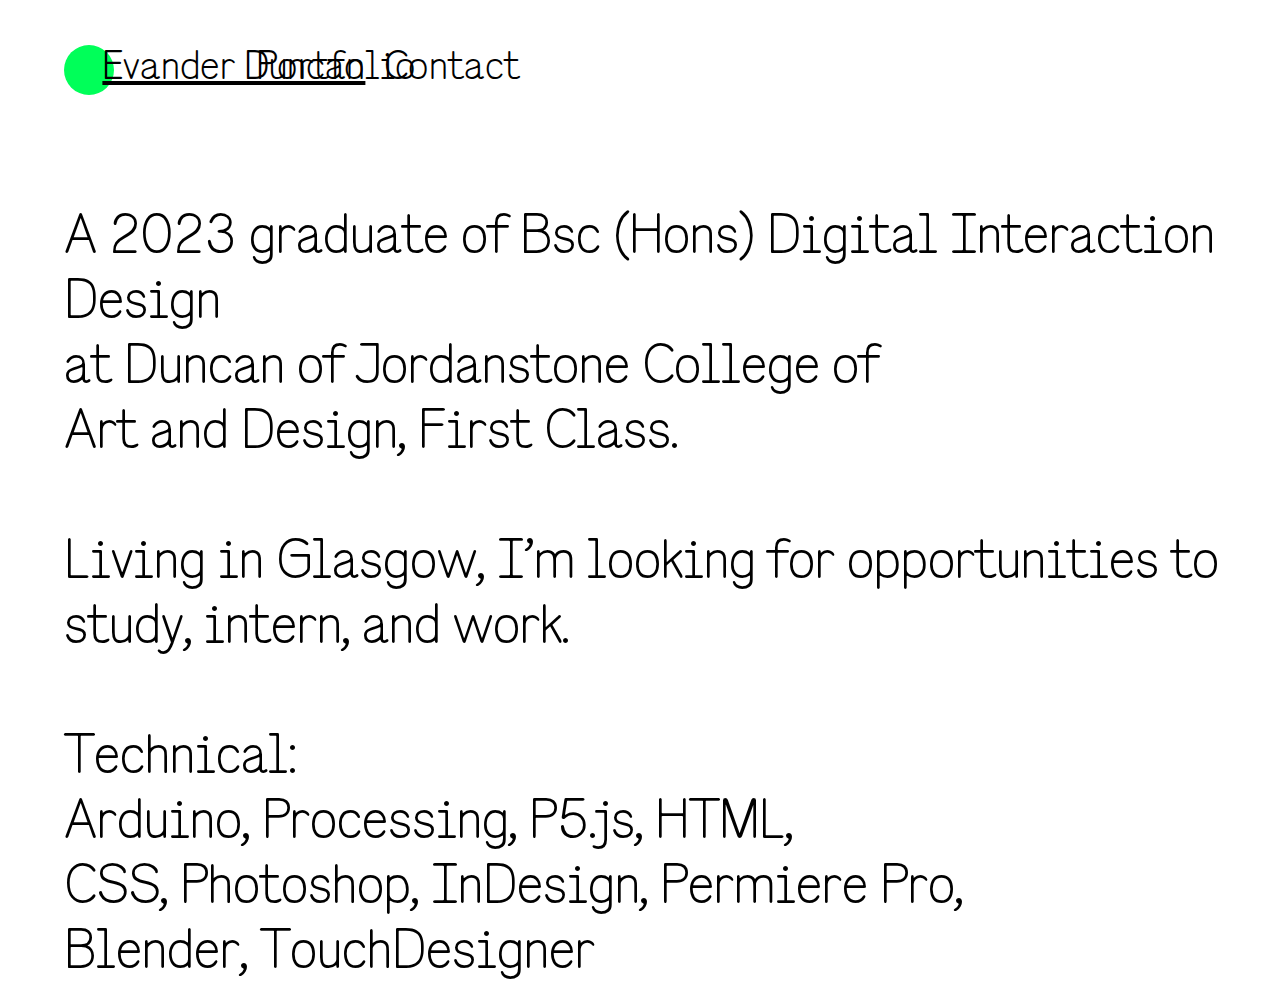
<file: index.html>
<!DOCTYPE html>
<html lang="en">
<head>
    <meta charset="UTF-8">
    <meta http-equiv="X-UA-Compatible" content="IE=edge">
    <meta name="viewport" content="width=device-width, initial-scale=1.0">
    <title>Evander Duncan</title>
    <link rel="stylesheet" type="text/css" href="style.css"/>
    <link rel="preconnect" href="https://fonts.googleapis.com"> 
<link rel="preconnect" href="https://fonts.gstatic.com" crossorigin> 
<link href="https://fonts.googleapis.com/css2?family=Oswald&family=Work+Sans:wght@300&display=swap" rel="stylesheet">
</head>
<body>
    <div class="availablity-icon"></div>
    
    <div class="title-content">
        <a class="name" href="index.html">
            Evander Duncan</a>
    
        <a class="contact" href="contact-content/contact.html">
            Contact</a>
    
        <a class="portfolio" href="portfolio-page/portfolio.html">
            Portfolio
        </a>
    </div>

    <div class="intro">
    
        A 2023 graduate of Bsc (Hons) Digital Interaction Design <br>
        at Duncan of Jordanstone College of <br>
        Art and Design, First Class. 
        
        <br><br>
        Living in Glasgow, I'm looking for opportunities to <br>
        study, intern, and work.
    <div>
        <br>
        <div class="technical">
            Technical:
            <div class="technical-content">
                Arduino, Processing, P5.js, HTML, <br>
                CSS, Photoshop, InDesign, Permiere Pro, <br>
                Blender, TouchDesigner
            </div>
        </div>
</body>
</html>
</file>
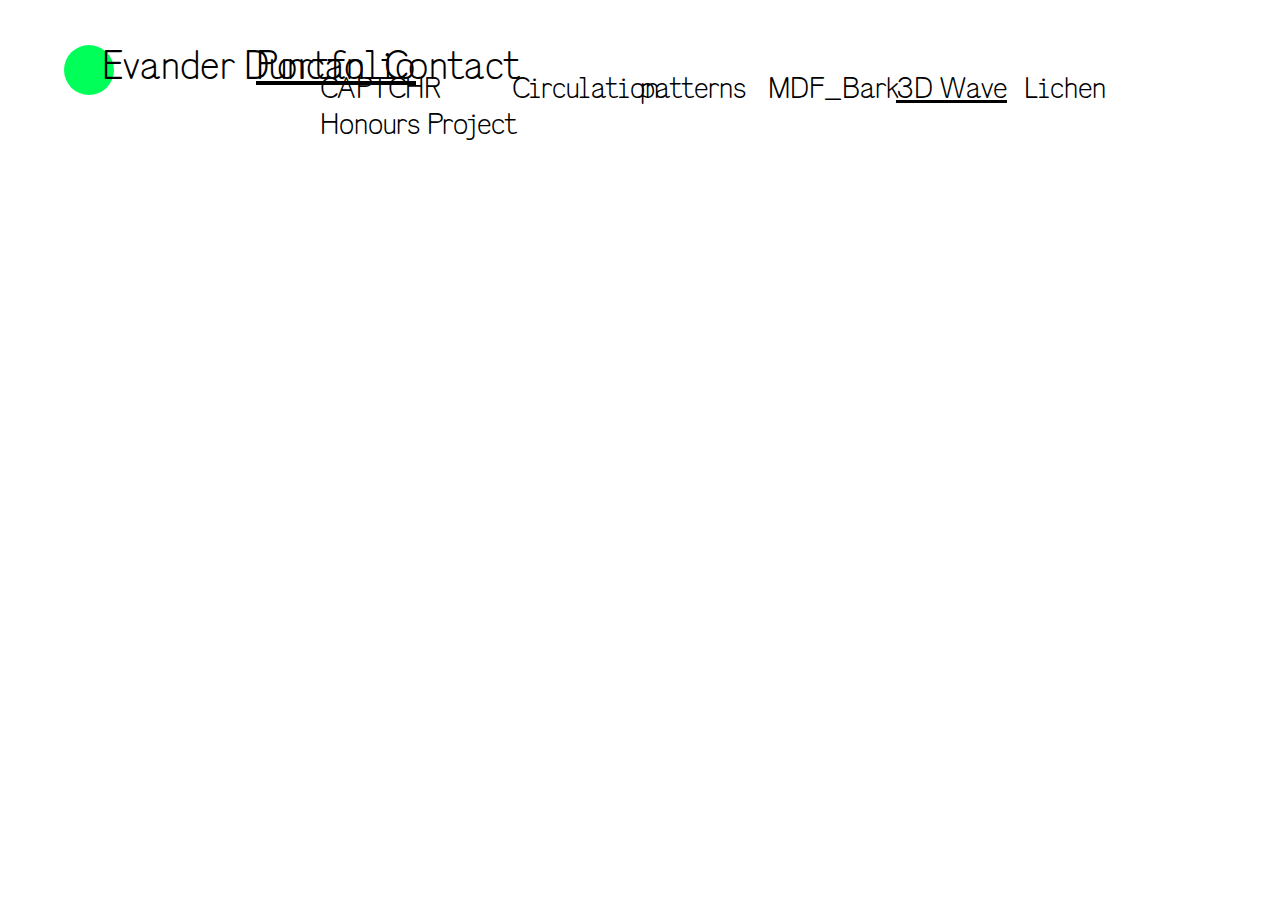
<file: 3D_wave.html>
<!DOCTYPE html>
<html lang="en">
<head>
    <meta charset="UTF-8">
    <meta http-equiv="X-UA-Compatible" content="IE=edge">
    <meta name="viewport" content="width=device-width, initial-scale=1.0">
    <title>Evander Duncan</title>
    <link rel="stylesheet" type="text/css" href="3D_Wave.css"/>
    <link rel="preconnect" href="https://fonts.googleapis.com"> 
<link rel="preconnect" href="https://fonts.gstatic.com" crossorigin> 
<link href="https://fonts.googleapis.com/css2?family=Oswald&family=Work+Sans:wght@300&display=swap" rel="stylesheet">
</head>
<body>
    <div class="availablity-icon"></div>
    
    <div class="title-content">
        <a class="name" href="/index.html">
            Evander Duncan</a>
    
        <a class="contact" href="/contact-content/contact.html">
            Contact</a>
    
        <a class="portfolio" href="/portfolio-page/portfolio.html">
            Portfolio
        </a>
    </div>

    <div class="featured-work">

        <a class="CAPTCHR" href="/CAPTCHR/CAPTCHR.html">
            CAPTCHR 
            <br>
            Honours Project
        </a>

        <a class="Circulation" href="/circulation/circulation.html">
            Circulation
        </a>
        
        <a class="patterns" href="/patterns/patterns.html">
            patterns
        </a>

        <a class="MDF-bark" href="/MDF-bark/MDF-bark.html">
            MDF_Bark
        </a>

        <a class="wave" href="/3D_Wave/3D_wave.html">
            3D Wave
        </a>
        
        <a class="lichen" href="/lichen/lichen.html">
            Lichen
        </a>
<div>
   
</div>
      
    
        
    </div>

        
        
        
</body>
</html>
</file>
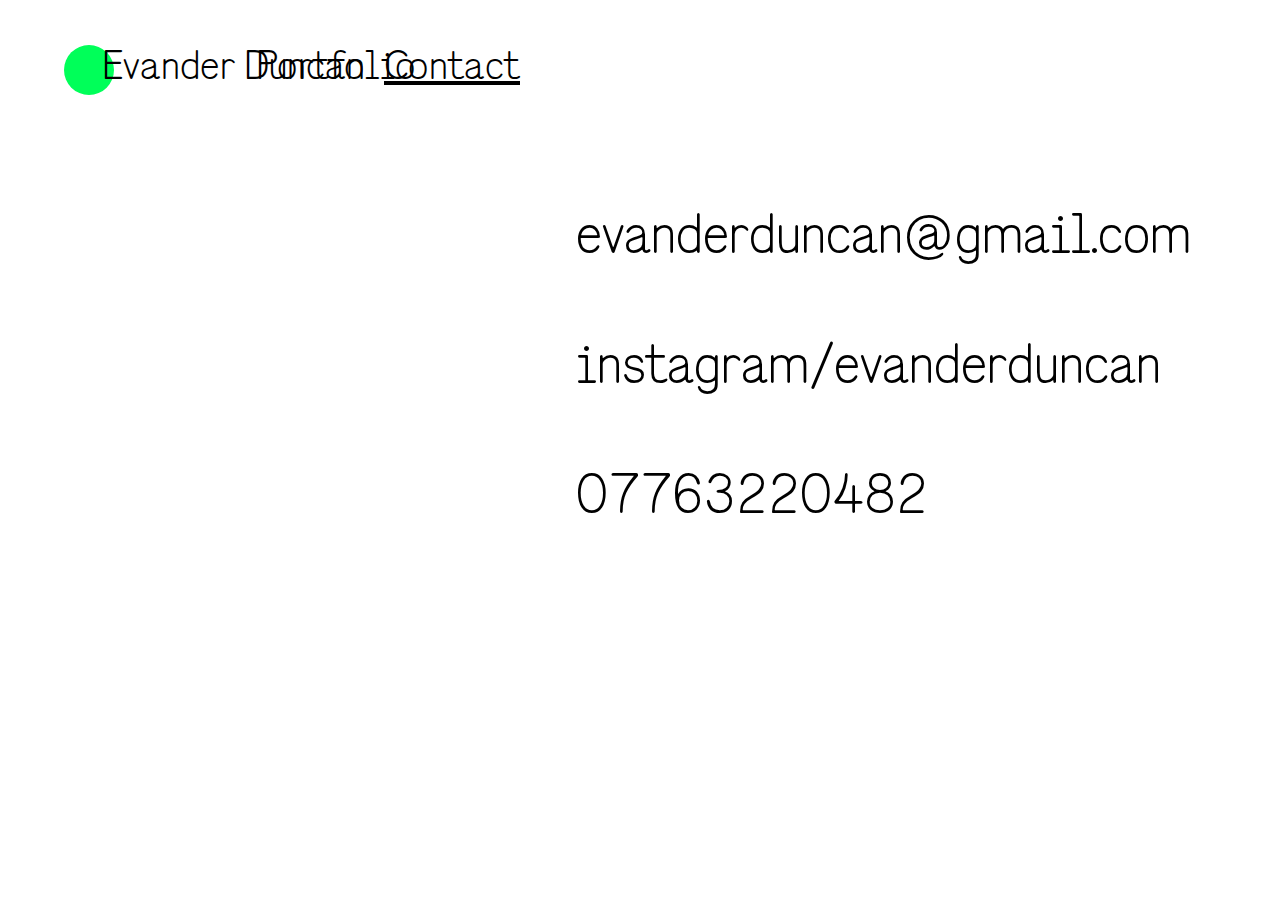
<file: contact-content/contact.html>
<!DOCTYPE html>
<html lang="en">
<head>
    <meta charset="UTF-8">
    <meta http-equiv="X-UA-Compatible" content="IE=edge">
    <meta name="viewport" content="width=device-width, initial-scale=1.0">
    <title>Evander Duncan</title>
    <link rel="stylesheet" type="text/css" href="../style.css"/>
    <link rel="stylesheet" type="text/css" href="contact.css"/>
</head>
<body>
    
    <div class="availablity-icon"></div>
    
    <div class="title-content">
        <a class="name" href="/index.html">
            Evander Duncan</a>
    
            <a class="portfolio" href="/portfolio-page/portfolio.html">
                Portfolio
            </a>
        
            <a class="contact" href="/contact-content/contact.html">
            Contact</a>
    
    </div>
    <div class="contact-content">
        evanderduncan@gmail.com <br><br>
        instagram/evanderduncan <br><br>
        07763220482


    </div>

</body>
</html>
</file>
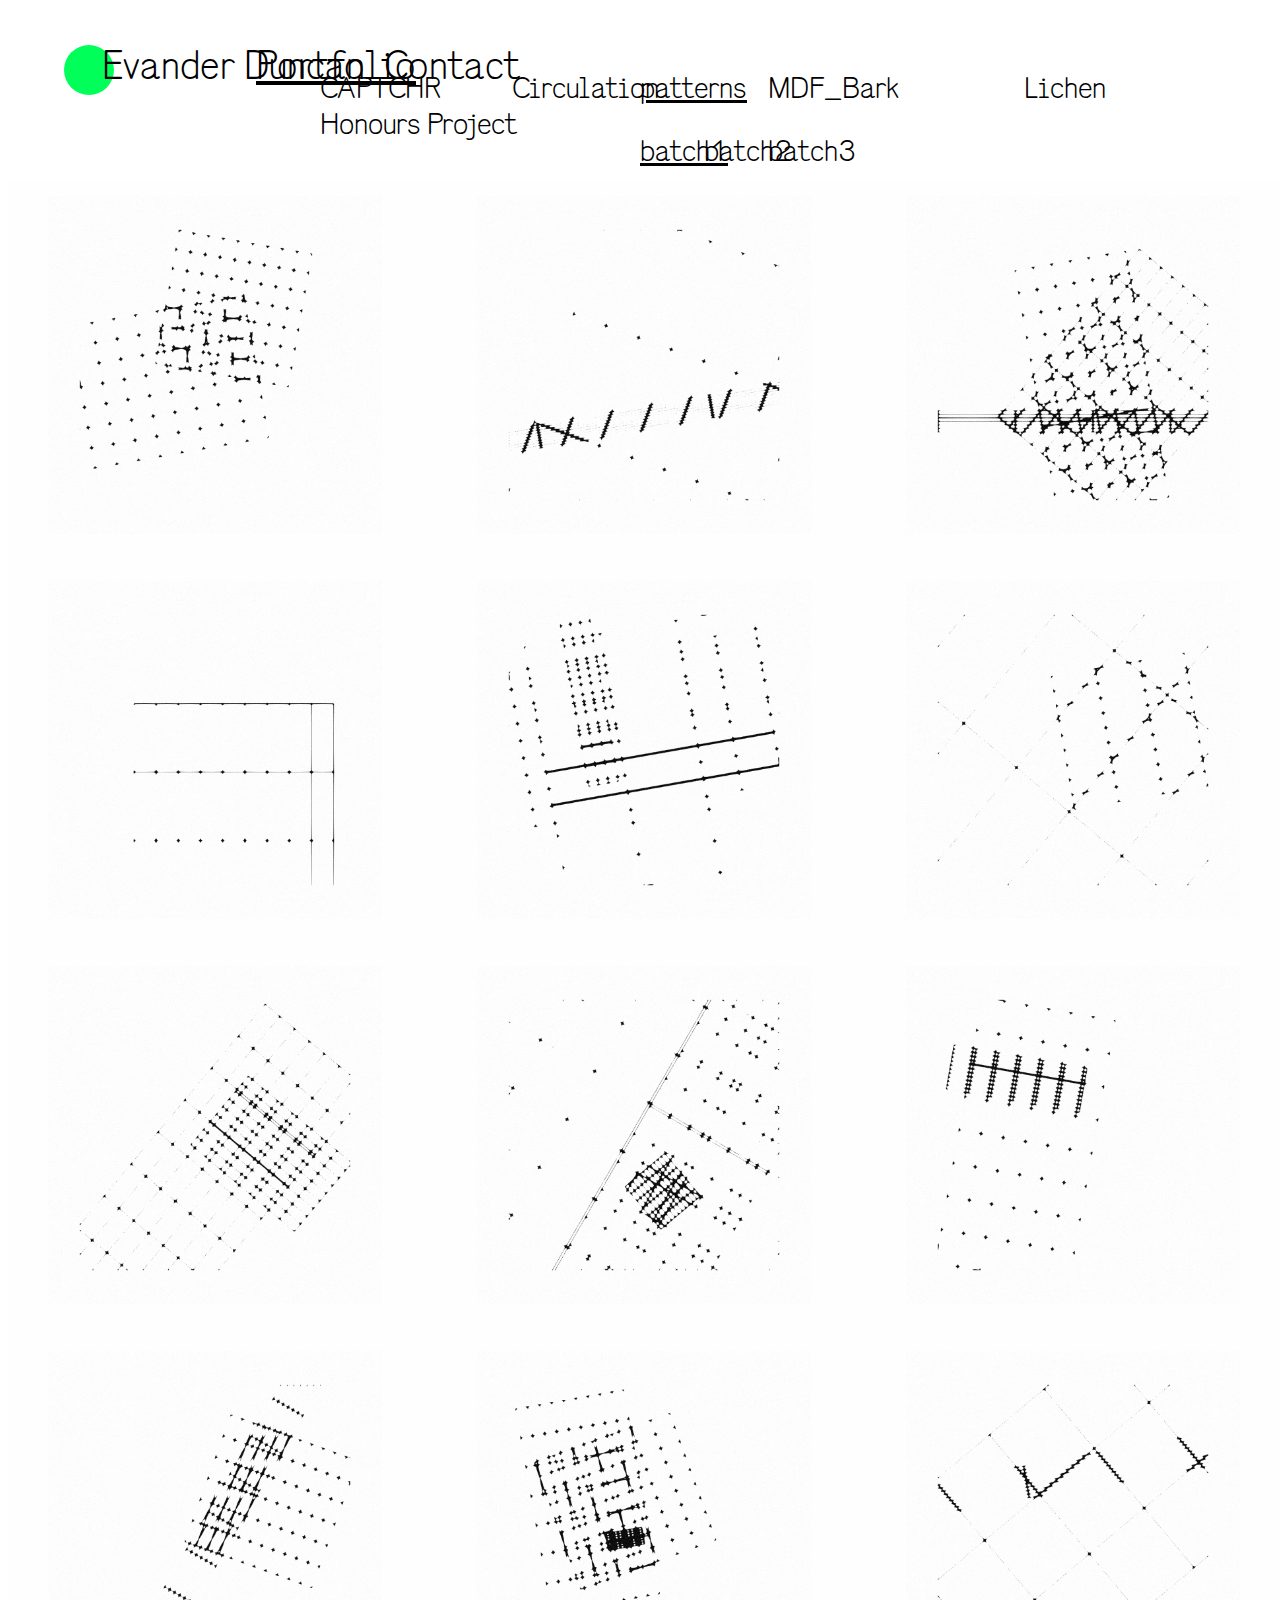
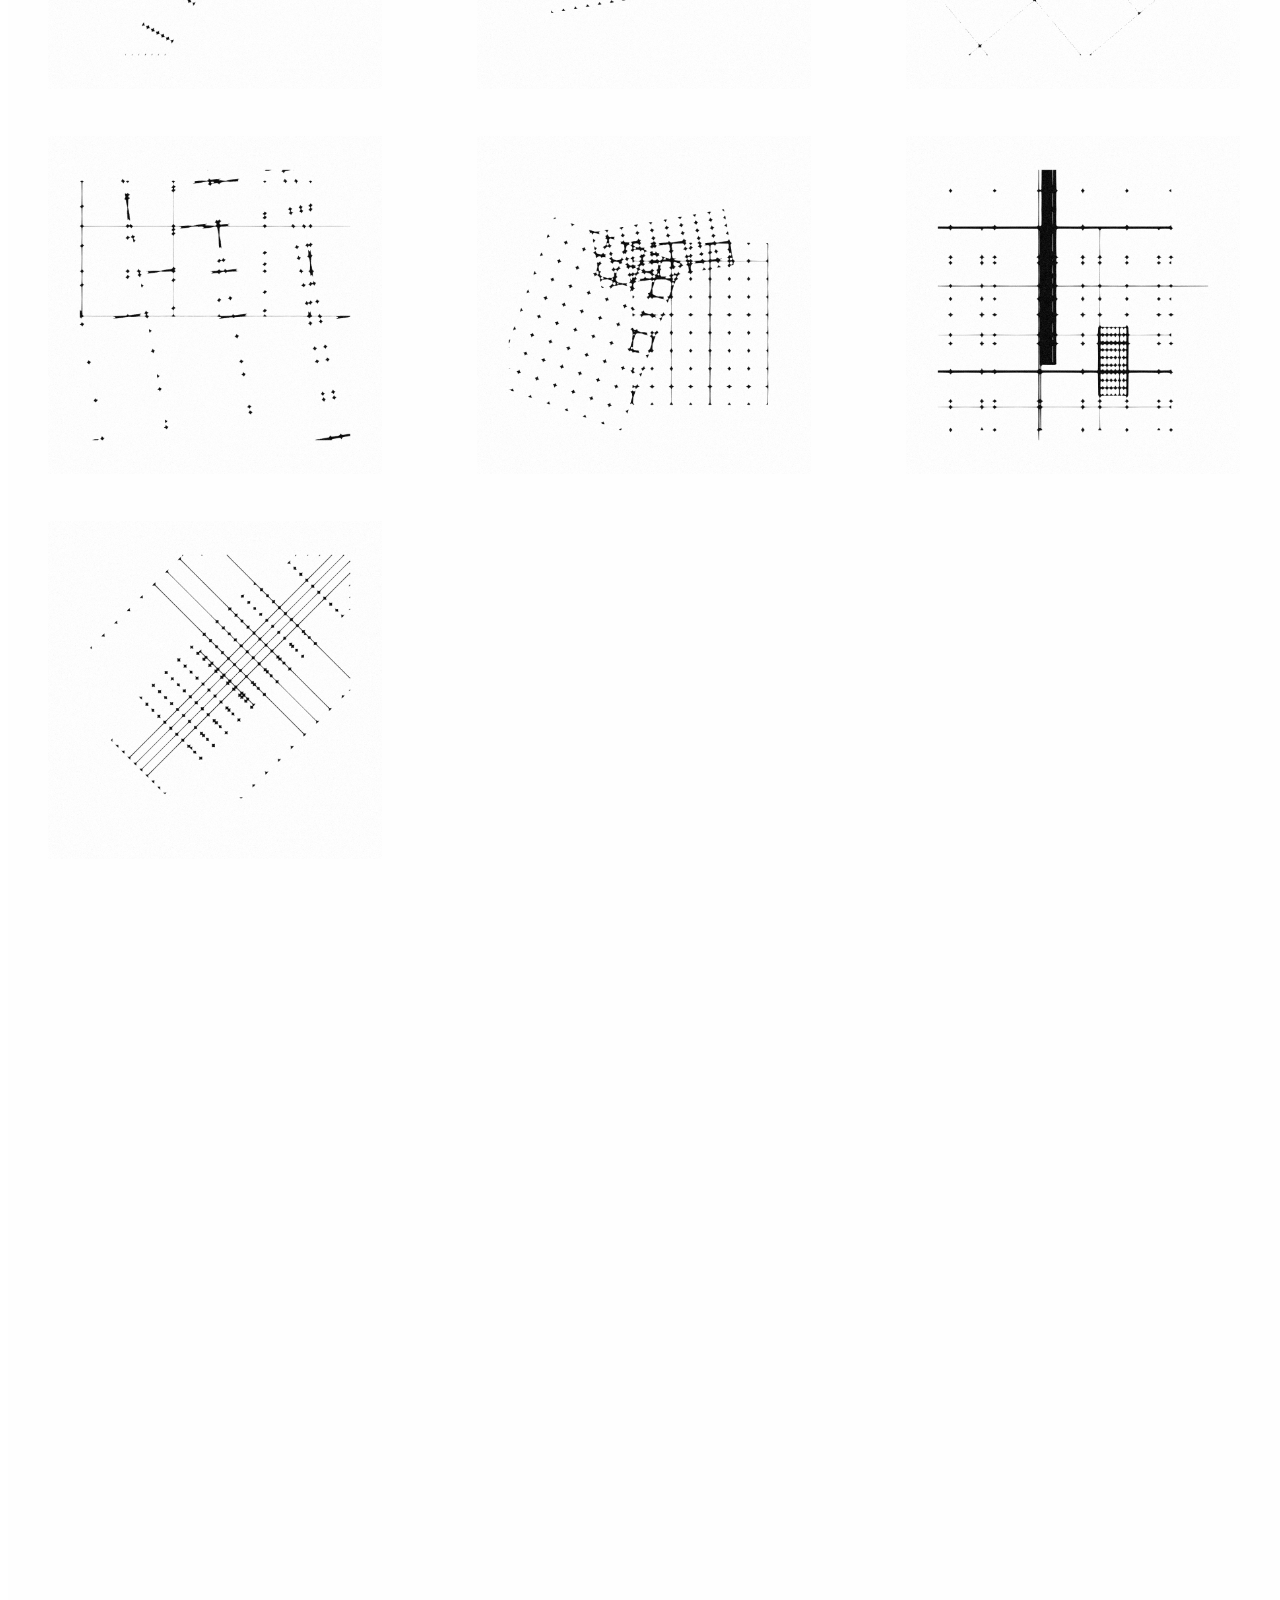
<file: patterns-batch1/patterns.html>
<!DOCTYPE html>
<html lang="en">
<head>
    <meta charset="UTF-8">
    <meta http-equiv="X-UA-Compatible" content="IE=edge">
    <meta name="viewport" content="width=device-width, initial-scale=1.0">
    <title>Evander Duncan</title>
    <link rel="stylesheet" type="text/css" href="patterns.css"/>
    <link rel="preconnect" href="https://fonts.googleapis.com"> 
<link rel="preconnect" href="https://fonts.gstatic.com" crossorigin> 
<link href="https://fonts.googleapis.com/css2?family=Oswald&family=Work+Sans:wght@300&display=swap" rel="stylesheet">
</head>
<body>
    <div class="availablity-icon"></div>
    
    <div class="title-content">
        <a class="name" href="/index.html">
            Evander Duncan</a>

            <a class="portfolio" href="/portfolio-page/portfolio.html">
                Portfolio
            </a>
    
        <a class="contact" href="/contact-content/contact.html">
            Contact</a>
    
    </div>

    <div class="featured-work">
        <a class="CAPTCHR" href=>
            CAPTCHR 
            <br>
            Honours Project
        </a>
        
        <a class="patterns" href="/patterns/patterns.html">
            patterns
        </a>

        <a class="MDF-bark" href="/MDF-bark/MDF-bark.html">
            MDF_Bark
        </a>

        <a class="Circulation" href="/circulation/circulation.html">
            Circulation
        </a>
        
        <a class="lichen" href="/lichen/lichen.html">
            Lichen
        </a>

        <a class="batch1" href="/patterns-batch1/patterns.html">
            batch1
        </a>

        <a class="batch2" href="/patterns-batch2/patterns.html">
            batch2
        </a>

        <a class="batch3" href="/patterns-batch3/batch3.html">
            batch3
        </a>
    </div>

    <div class="gallery">
    <figure class="gallery__item gallery__item--1">
        <img src ="pattern-images/render.231.png" class="gallery__img" alt="Image 1">
    </figure>
    <figure class="gallery__item gallery__item--2">
        <img src ="pattern-images/render.232.png" class="gallery__img" alt="Image 2">
    </figure>
    <figure class="gallery__item gallery__item--3">
        <img src ="pattern-images/render.233.png" class="gallery__img" alt="Image 3">
    </figure>
    <figure class="gallery__item gallery__item--4">
        <img src ="pattern-images/render.234.png" class="gallery__img" alt="Image 4">
    </figure>
    <figure class="gallery__item gallery__item--5">
        <img src ="pattern-images/render.235.png" class="gallery__img" alt="Image 5">
    </figure>
    <figure class="gallery__item gallery__item--6">
        <img src ="pattern-images/render.236.png" class="gallery__img" alt="Image 6">
    </figure>
    <figure class="gallery__item gallery__item--7">
        <img src ="pattern-images/render.237.png" class="gallery__img" alt="Image 7">
    </figure>
    <figure class="gallery__item gallery__item--8">
        <img src ="pattern-images/render.238.png" class="gallery__img" alt="Image 8">
    </figure>
    <figure class="gallery__item gallery__item--9">
        <img src ="pattern-images/render.239.png" class="gallery__img" alt="Image 9">
    </figure>
    <figure class="gallery__item gallery__item--10">
        <img src ="pattern-images/render.240.png" class="gallery__img" alt="Image 10">
    </figure>
    <figure class="gallery__item gallery__item--11">
        <img src ="pattern-images/render.241.png" class="gallery__img" alt="Image 11">
    </figure>
    <figure class="gallery__item gallery__item--12">
        <img src ="pattern-images/render.242.png" class="gallery__img" alt="Image 12">
    </figure>
    <figure class="gallery__item gallery__item--13">
        <img src ="pattern-images/render.243.png" class="gallery__img" alt="Image 13">
    </figure>
    <figure class="gallery__item gallery__item--14">
        <img src ="pattern-images/render.244.png" class="gallery__img" alt="Image 14">
    </figure>
    <figure class="gallery__item gallery__item--18">
        <img src ="pattern-images/render.248.png" class="gallery__img" alt="Image 18">
    </figure>
    <figure class="gallery__item gallery__item--19">
        <img src ="pattern-images/render.249.png" class="gallery__img" alt="Image 19">
    </figure>
        
        </div>
        </div>
</file>
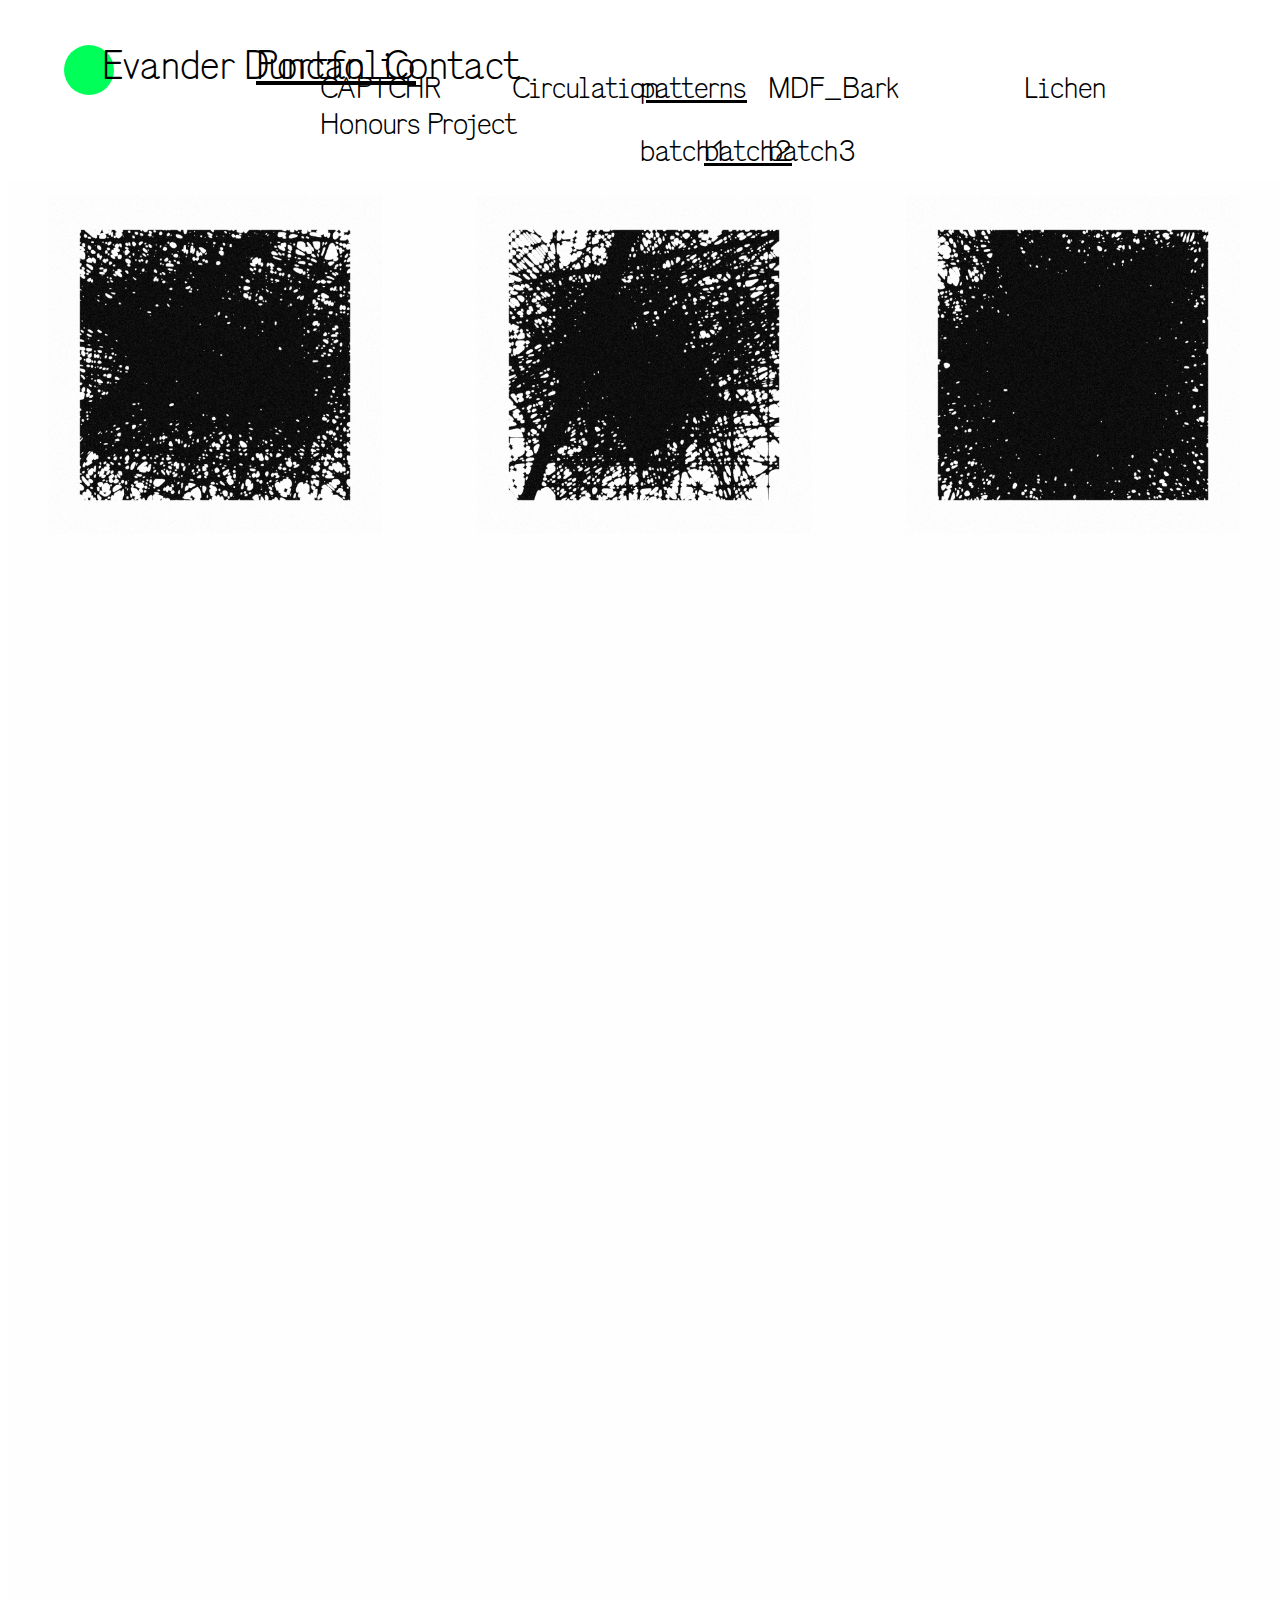
<file: patterns-batch2/patterns.html>
<!DOCTYPE html>
<html lang="en">
<head>
    <meta charset="UTF-8">
    <meta http-equiv="X-UA-Compatible" content="IE=edge">
    <meta name="viewport" content="width=device-width, initial-scale=1.0">
    <title>Evander Duncan</title>
    <link rel="stylesheet" type="text/css" href="patterns.css"/>
    <link rel="preconnect" href="https://fonts.googleapis.com"> 
<link rel="preconnect" href="https://fonts.gstatic.com" crossorigin> 
<link href="https://fonts.googleapis.com/css2?family=Oswald&family=Work+Sans:wght@300&display=swap" rel="stylesheet">
</head>
<body>
    <div class="availablity-icon"></div>
    
    <div class="title-content">
        <a class="name" href="/index.html">
            Evander Duncan</a>

            <a class="portfolio" href="/portfolio-page/portfolio.html">
                Portfolio
            </a>
    
    
        <a class="contact" href="/contact-content/contact.html">
            Contact</a>
    
    </div>

    <div class="featured-work">
        <a class="CAPTCHR" href=>
            CAPTCHR 
            <br>
            Honours Project
        </a>
        
        <a class="patterns" href="/patterns/patterns.html">
            patterns
        </a>

        <a class="MDF-bark" href="/MDF-bark/MDF-bark.html">
            MDF_Bark
        </a>

        <a class="Circulation" href="/circulation/circulation.html">
            Circulation
        </a>
        
        <a class="lichen" href="/lichen/lichen.html">
            Lichen
        </a>

        <a class="batch1" href="/patterns-batch1/patterns.html">
            batch1
        </a>

        <a class="batch2" href="/patterns-batch2/patterns.html">
            batch2
        </a>

        <a class="batch3" href="/patterns-batch3/batch3.html">
            batch3
        </a>
    </div>

    <div class="gallery">
    <figure class="gallery__item gallery__item--1">
        <img src ="pattern-images/render.245.png" class="gallery__img" alt="Image 1">
    </figure>
    <figure class="gallery__item gallery__item--2">
        <img src ="pattern-images/render.246.png" class="gallery__img" alt="Image 2">
    </figure>
    <figure class="gallery__item gallery__item--3">
        <img src ="pattern-images/render.247.png" class="gallery__img" alt="Image 3">
    </figure>
    
        
        </div>
</file>
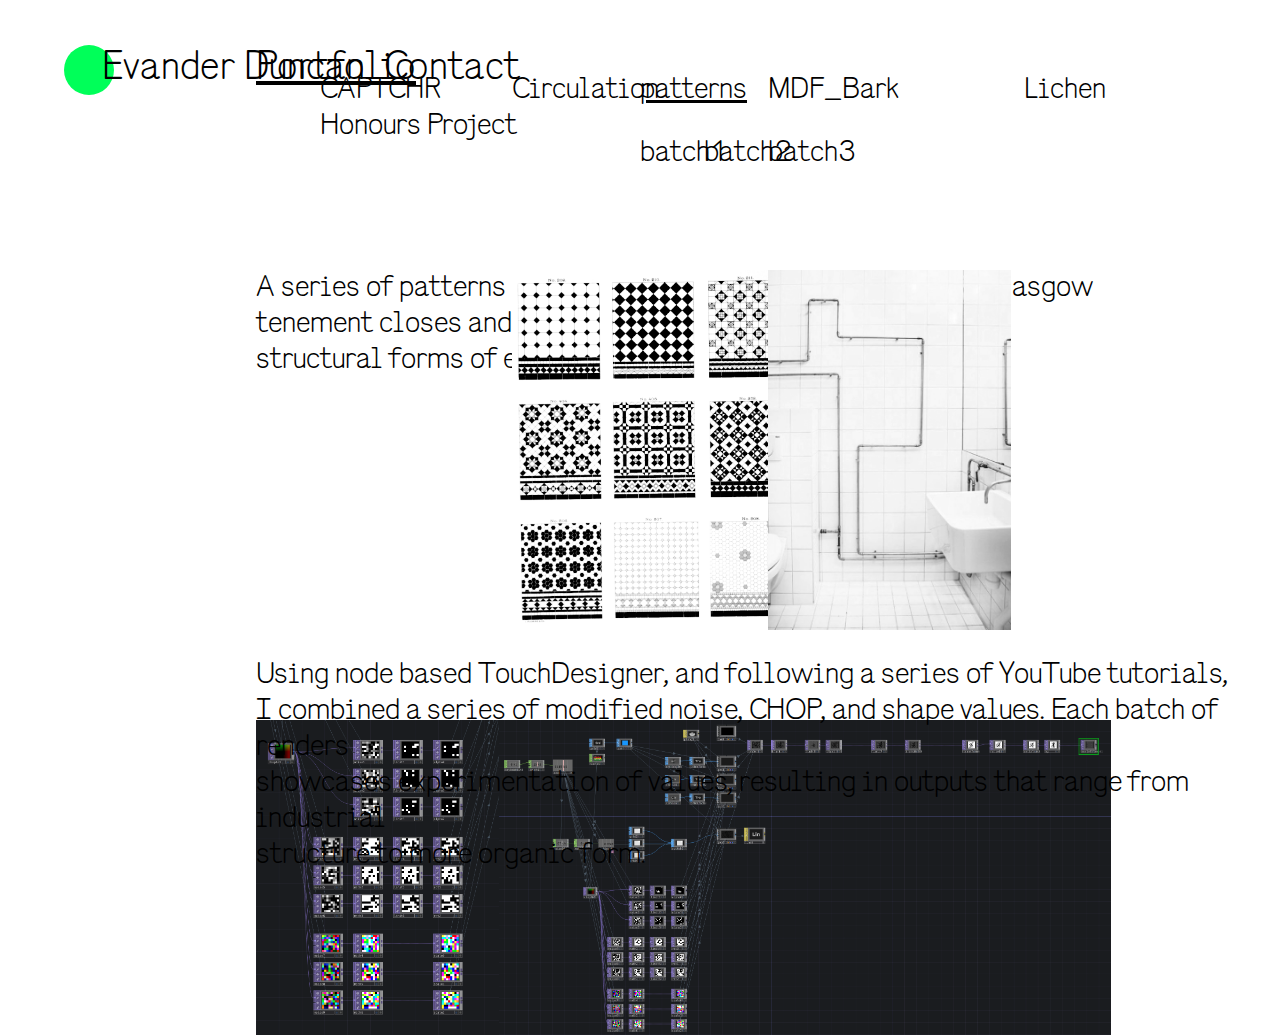
<file: patterns/patterns.html>
<!DOCTYPE html>
<html lang="en">
<head>
    <meta charset="UTF-8">
    <meta http-equiv="X-UA-Compatible" content="IE=edge">
    <meta name="viewport" content="width=device-width, initial-scale=1.0">
    <title>Evander Duncan</title>
    <link rel="stylesheet" type="text/css" href="patterns.css"/>
    <link rel="preconnect" href="https://fonts.googleapis.com"> 
<link rel="preconnect" href="https://fonts.gstatic.com" crossorigin> 
<link href="https://fonts.googleapis.com/css2?family=Oswald&family=Work+Sans:wght@300&display=swap" rel="stylesheet">
</head>
<body>
    <div class="availablity-icon"></div>
    
    <div class="title-content">
        <a class="name" href="/index.html">
            Evander Duncan</a>
    
        <a class="contact" href="/contact-content/contact.html">
            Contact</a>
    
        <a class="portfolio" href="/portfolio-page/portfolio.html">
            Portfolio
        </a>
    </div>

    <div class="featured-work">
        <a class="CAPTCHR" href="/CAPTCHR/CAPTCHR.html">
            CAPTCHR 
            <br>
            Honours Project
        </a>
        
        <a class="patterns" href="/patterns/patterns.html">
            patterns
        </a>

        <a class="MDF-bark" href="/MDF-bark/MDF-bark.html">
            MDF_Bark
        </a>

        <a class="Circulation" href="/circulation/circulation.html">
            Circulation
        </a>
        
        <a class="lichen" href="/lichen/lichen.html">
            Lichen
        </a>

        <a class="batch1" href="/patterns-batch1/patterns.html">
            batch1
        </a>

        <a class="batch2" href="/patterns-batch2/patterns.html">
            batch2
        </a>

        <a class="batch3" href="/patterns-batch3/batch3.html">
            batch3
        </a>
    </div>

    <div class="intro">
        A series of patterns inspired by the tile patterns found in Glasgow<br>
         tenement closes and the <br>structural
        forms of exposed piping.
    </div>
        <img class="pattern-inspo" src="/patterns/pattern-images/pattern-inspo.png">
        <img class="pipe" src="/patterns/pattern-images/pipe-inspo.png">
        <img class="td1" src="/patterns/pattern-images/td1.png">
        <img class="td2" src="/patterns/pattern-images/td2.png">

    <div class ="description">
        Using node based TouchDesigner, and following a series of YouTube tutorials, <br>
        I combined a series of modified noise, CHOP, and shape values. Each batch of renders <br>
        showcases experimentation of values, resulting in outputs that range from industrial <br>
        structure to more organic form.
    </div>
        

        </div>
</file>
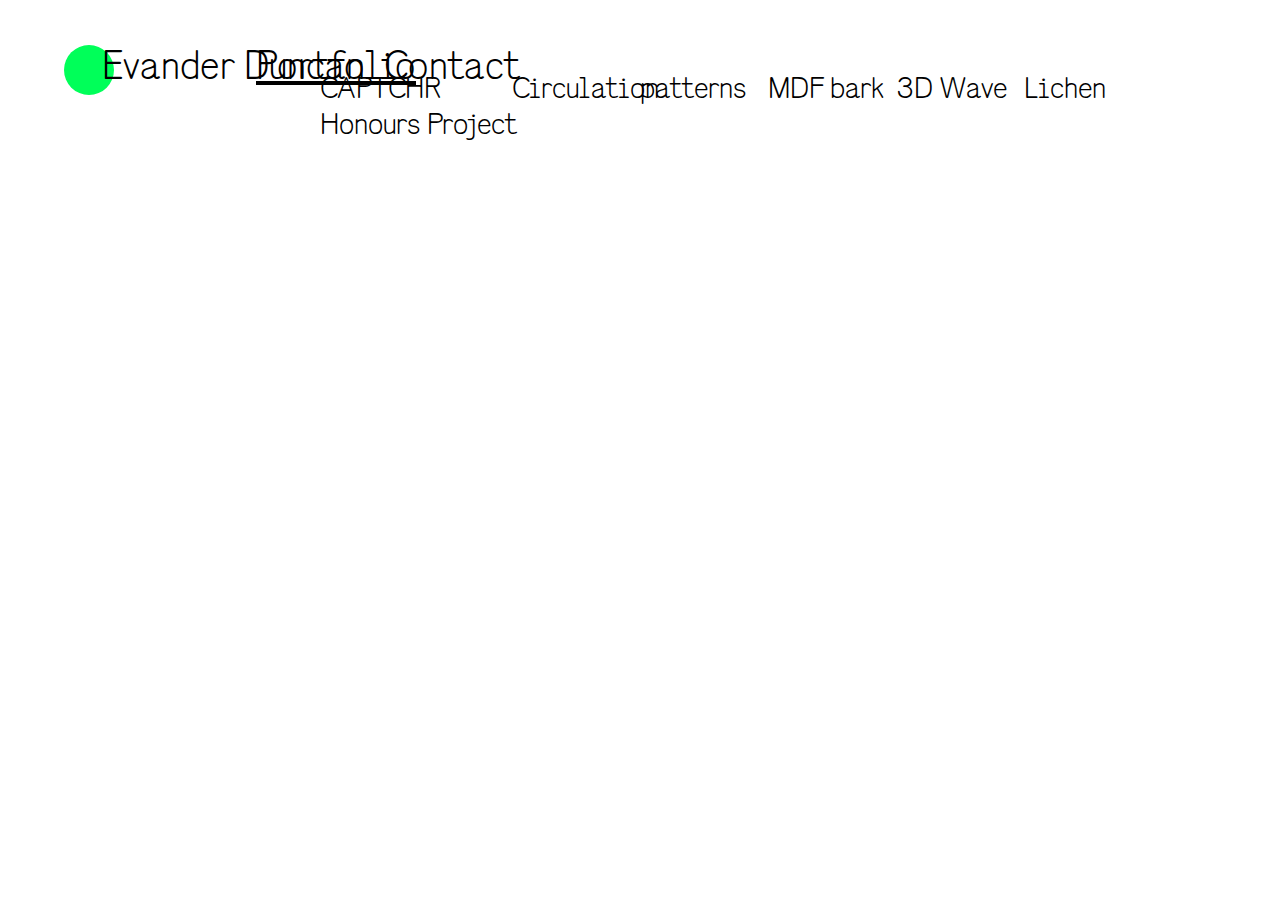
<file: portfolio-page/portfolio.html>
<!DOCTYPE html>
<html lang="en">
<head>
    <meta charset="UTF-8">
    <meta http-equiv="X-UA-Compatible" content="IE=edge">
    <meta name="viewport" content="width=device-width, initial-scale=1.0">
    <title>Evander Duncan</title>
    <link rel="stylesheet" type="text/css" href="style.css"/>
    <link rel="preconnect" href="https://fonts.googleapis.com"> 
<link rel="preconnect" href="https://fonts.gstatic.com" crossorigin> 
<link href="https://fonts.googleapis.com/css2?family=Oswald&family=Work+Sans:wght@300&display=swap" rel="stylesheet">
</head>
<body>
    <div class="availablity-icon"></div>
    
    <div class="title-content">
        <a class="name" href="/index.html">
            Evander Duncan</a>
    
        <a class="contact" href="/contact-content/contact.html">
            Contact</a>
    
        <a class="portfolio" href="/portfolio-page/portfolio.html">
            Portfolio
        </a>
    </div>

    <div class="featured-work">

        <a class="CAPTCHR" href="/CAPTCHR/CAPTCHR.html">
            CAPTCHR 
            <br>
            Honours Project
        </a>

        <a class="Circulation" href="/circulation/circulation.html">
            Circulation
        </a>
        
        <a class="patterns" href="/patterns/patterns.html">
            patterns
        </a>

        <a class="MDF-bark" href="/MDF-bark/MDF-bark.html">
            MDF bark
        </a>

        <a class="wave" href="/3D_Wave/3D_wave.html">
            3D Wave
        </a>
        
        <a class="lichen" href="/lichen/lichen.html">
            Lichen
        </a>

        
    
        
    </div>

        
        
        
</body>
</html>
</file>
<file: style.css>
@font-face {
    font-family: 'Venus';
    src: url(Venus+Acier.ttf);
}

.availablity-icon{
    position: absolute;
    width:50px;
    height:50px;
    border-radius: 50%;
    background-color: rgb(0, 255, 89);
    left:5%;
    top:5%;
}

.title-content{
    font-family: 'Venus';
}

.featured-work{
    font-family: 'Venus';
}

.name{
    position: absolute;
    
    font-size: 40px;
    color:black;
    left:8vw;
    top:5vh;
    text-decoration: underline;
}

.portfolio{
    position: absolute;
    
    font-size: 40px;
    color:black;
    left:20vw;
    top:5vh;
    text-decoration: none;
}

.contact{
    position: absolute;
    
    font-size: 40px;
    color:black;
    left:30vw;
    top:5vh;
    text-decoration: none;
}

.lichen{
    position: absolute;
    
    font-size: 30px;
    color:black;
    top:8vh;
    left:80vw;
    text-decoration: none;
}

.patterns{
    position: absolute;
    
    font-size: 30px;
    color:black;
    top: 8vh;
    left:40vw;
    text-decoration: none;
}

.intro{
    position: absolute;
    font-family:'venus';
    font-size: 6vh;
    color:black;
    top:20vh;
    left:5vw;
    text-decoration: none;
    padding-top:3vh;
}

.project-grid{
    display:grid;
    width:90vw;
    grid-template-columns: auto auto;
    background-color: blanchedalmond;
    padding-top:5%;
}

.project1 {
    background-color: rgba(255, 255, 255, 0.8);
    border: 1px solid rgba(0, 0, 0, 0.8);
    
    height:50vh;
    width:40vw;
    
    text-align: center;
  }

  .project2 {
    background-color: rgba(255, 255, 255, 0.8);
    border: 1px solid rgba(0, 0, 0, 0.8);
    height:50vh;
    width:40vw;
    text-align: center;
  }

  .project3 {
    background-color: rgba(255, 255, 255, 0.8);
    border: 1px solid rgba(0, 0, 0, 0.8);
    height:40vh;
    width:40vw;
    text-align: center;
  }
</file>
<file: 3D_Wave.css>
@font-face {
    font-family: 'Venus';
    src: url(/Venus+Acier.ttf);
}

.availablity-icon{
    position: absolute;
    width:50px;
    height:50px;
    border-radius: 50%;
    background-color: rgb(0, 255, 89);
    left:5%;
    top:5%;
}

.title-content{
    font-family: 'Venus';
}

.featured-work{
    font-family: 'Venus';
}

.name{
    position: absolute;
    
    font-size: 40px;
    color:black;
    left:8vw;
    top:5vh;
    text-decoration: none;
}

.portfolio{
    position: absolute;
    
    font-size: 40px;
    color:black;
    left:20vw;
    top:5vh;
    text-decoration: underline;
}

.contact{
    position: absolute;
    
    font-size: 40px;
    color:black;
    left:30vw;
    top:5vh;
    text-decoration: none;
}

.CAPTCHR{
    position: absolute;
    
    font-size: 30px;
    color:black;
    top: 8vh;
    left:25vw;
    text-decoration: none;
}

.Circulation{
    position: absolute;
    
    font-size: 30px;
    color:black;
    top: 8vh;
    left:40vw;
    text-decoration: none;
}

.patterns{
    position: absolute;
    
    font-size: 30px;
    color:black;
    top: 8vh;
    left:50vw;
    text-decoration: none;
}

.MDF-bark{
    position: absolute;
        
    font-size: 30px;
    color:black;
    top: 8vh;
    left:60vw;
    text-decoration: none;
    }

    .wave{
        position: absolute;
            
        font-size: 30px;
        color:black;
        top:8vh;
        left:70vw;
        text-decoration: underline;
    }

.lichen{
    position: absolute;
        
    font-size: 30px;
    color:black;
    top:8vh;
    left:80vw;
    text-decoration: none;
    }

.intro{
    position: absolute;
    font-family:'venus';
    font-size: 6vh;
    color:black;
    top:20vh;
    left:5vw;
    text-decoration: none;
    padding-top:3vh;
}

.project-grid{
    display:grid;
    width:90vw;
    grid-template-columns: auto auto;
    background-color: blanchedalmond;
    padding-top:5%;
}

.project1 {
    background-color: rgba(255, 255, 255, 0.8);
    border: 1px solid rgba(0, 0, 0, 0.8);
    
    height:50vh;
    width:40vw;
    
    text-align: center;
  }

  .project2 {
    background-color: rgba(255, 255, 255, 0.8);
    border: 1px solid rgba(0, 0, 0, 0.8);
    height:50vh;
    width:40vw;
    text-align: center;
  }

  .project3 {
    background-color: rgba(255, 255, 255, 0.8);
    border: 1px solid rgba(0, 0, 0, 0.8);
    height:40vh;
    width:40vw;
    text-align: center;
  }

  .description{
    position: absolute;
    font-family:'venus';
    font-size: 6vh;
    color:black;
    top:20vh;
    left:5vw;
    text-decoration: none;
    padding-top:3vh;
  }
</file>
<file: contact-content/contact.css>
@font-face {
    font-family: 'venus';
    src: url(/Venus+Acier.ttf);
}

.availablity-icon{
    position: absolute;
    width:50px;
    height:50px;
    border-radius: 50%;
    background-color: rgb(0, 255, 89);
    left:5%;
    top:5%;
}

.contact-content{
    position: absolute;
    font-family:'venus';
    font-size: 6vh;
    color:black;
    top:20vh;
    left:45vw;
    text-decoration: none;
    padding-top:3vh;
}

.name{
    position: absolute;
    
    font-size: 40px;
    color:black;
    left:8vw;
    top:5vh;
    text-decoration: none;
}

.portfolio{
    position: absolute;
    
    font-size: 40px;
    color:black;
    left:20vw;
    top:5vh;
    text-decoration: none;
}

.contact{
    position: absolute;
    
    font-size: 40px;
    color:black;
    left:30vw;
    top:5vh;
    text-decoration: underline;
}
</file>
<file: patterns-batch1/patterns.css>
@font-face {
    font-family: 'Venus';
    src: url(/Venus+Acier.ttf);
}

html{
    color: blue;
 }
 
.availablity-icon{
    position: absolute;
    width:50px;
    height:50px;
    border-radius: 50%;
    background-color: rgb(0, 255, 89);
    left:5%;
    top:5%;
}

.title-content{
    font-family: 'Venus';
}

.featured-work{
    font-family: 'Venus';
}

.name{
    position: absolute;
    
    font-size: 40px;
    color:black;
    left:8vw;
    top:5vh;
    text-decoration: none;
}

.portfolio{
    position: absolute;
    
    font-size: 40px;
    color:black;
    left:20vw;
    top:5vh;
    text-decoration: underline;
}

.contact{
    position: absolute;
    
    font-size: 40px;
    color:black;
    left:30vw;
    top:5vh;
    text-decoration: none;
}

.CAPTCHR{
    position: absolute;
    
    font-size: 30px;
    color:black;
    top: 8vh;
    left:25vw;
    text-decoration: none;
}

.Circulation{
    position: absolute;
    
    font-size: 30px;
    color:black;
    top: 8vh;
    left:40vw;
    text-decoration: none;
}

.patterns{
    position: absolute;
    
    font-size: 30px;
    color:black;
    top: 8vh;
    left:50vw;
    text-decoration: underline;
}

.MDF-bark{
    position: absolute;
        
    font-size: 30px;
    color:black;
    top: 8vh;
    left:60vw;
    text-decoration: none;
    }

.lichen{
    position: absolute;
        
    font-size: 30px;
    color:black;
    top:8vh;
    left:80vw;
    text-decoration: none;
    }

.intro{
    position: absolute;
    font-family:'Venus';
    font-size: 30px;
    color:black;
    top:15vh;
    left:20vw;
    text-decoration: none;
    padding-top:3vh;
}

.batch1{
    position: absolute;
     
     font-size: 30px;
     color:black;
     top: 15vh;
     left:50vw;
     text-decoration: underline;
 }

 .batch2{
    position: absolute;
     
     font-size: 30px;
     color:black;
     top: 15vh;
     left:55vw;
     text-decoration: none;
 }

 .batch3{
    position: absolute;
     
     font-size: 30px;
     color:black;
     top: 15vh;
     left:60vw;
     text-decoration: none;
 }

 .gallery{
    
    position:absolute;
    top:20vh;

    display: grid;

    

    grid-template-columns: repeat(3, 1fr);
    grid-template-rows: repeat(8, 1fr);
    grid-gap: 15px;
    background-color: rgb(254, 254, 254);
    
    
}

.gallery__img {
    width: 100%;
    height: 100%;
    object-fit: cover;
}
</file>
<file: patterns-batch2/patterns.css>
@font-face {
    font-family: 'Venus';
    src: url(/Venus+Acier.ttf);
}

.availablity-icon{
    position: absolute;
    width:50px;
    height:50px;
    border-radius: 50%;
    background-color: rgb(0, 255, 89);
    left:5%;
    top:5%;
}

.title-content{
    font-family: 'Venus';
}

.featured-work{
    font-family: 'Venus';
}

.name{
    position: absolute;
    
    font-size: 40px;
    color:black;
    left:8vw;
    top:5vh;
    text-decoration: none;
}

.portfolio{
    position: absolute;
    
    font-size: 40px;
    color:black;
    left:20vw;
    top:5vh;
    text-decoration: underline;
}

.contact{
    position: absolute;
    
    font-size: 40px;
    color:black;
    left:30vw;
    top:5vh;
    text-decoration: none;
}

.CAPTCHR{
    position: absolute;
    
    font-size: 30px;
    color:black;
    top: 8vh;
    left:25vw;
    text-decoration: none;
}

.Circulation{
    position: absolute;
    
    font-size: 30px;
    color:black;
    top: 8vh;
    left:40vw;
    text-decoration: none;
}

.patterns{
    position: absolute;
    
    font-size: 30px;
    color:black;
    top: 8vh;
    left:50vw;
    text-decoration: underline;
}

.MDF-bark{
    position: absolute;
        
    font-size: 30px;
    color:black;
    top: 8vh;
    left:60vw;
    text-decoration: none;
    }

.lichen{
    position: absolute;
        
    font-size: 30px;
    color:black;
    top:8vh;
    left:80vw;
    text-decoration: none;
    }

.intro{
    position: absolute;
    font-family:'Venus';
    font-size: 30px;
    color:black;
    top:15vh;
    left:20vw;
    text-decoration: none;
    padding-top:3vh;
}

 .batch1{
    position: absolute;
     
     font-size: 30px;
     color:black;
     top: 15vh;
     left:50vw;
     text-decoration: none;
 }

 .batch2{
    position: absolute;
     
     font-size: 30px;
     color:black;
     top: 15vh;
     left:55vw;
     text-decoration: underline;
 }

 .batch3{
    position: absolute;
     
     font-size: 30px;
     color:black;
     top: 15vh;
     left:60vw;
     text-decoration: none;
 }

 .gallery{
    
    position:absolute;
    top:20vh;

    display: grid;

    

    grid-template-columns: repeat(3, 1fr);
    grid-template-rows: repeat(8, 1fr);
    grid-gap: 15px;
    background-color: rgb(254, 254, 254);
    
    
}

.gallery__img {
    width: 100%;
    height: 100%;
    object-fit: cover;
}
</file>
<file: patterns/patterns.css>
@font-face {
    font-family: 'Venus';
    src: url(/Venus+Acier.ttf);
}

html{
    color: blue;
 }
 
 .availablity-icon{
    position: absolute;
    width:50px;
    height:50px;
    border-radius: 50%;
    background-color: rgb(0, 255, 89);
    left:5%;
    top:5%;
}

.title-content{
    font-family: 'Venus';
}

.featured-work{
    font-family: 'Venus';
}

.name{
    position: absolute;
    
    font-size: 40px;
    color:black;
    left:8vw;
    top:5vh;
    text-decoration: none;
}

.portfolio{
    position: absolute;
    
    font-size: 40px;
    color:black;
    left:20vw;
    top:5vh;
    text-decoration: underline;
}

.contact{
    position: absolute;
    
    font-size: 40px;
    color:black;
    left:30vw;
    top:5vh;
    text-decoration: none;
}

.CAPTCHR{
    position: absolute;
    
    font-size: 30px;
    color:black;
    top: 8vh;
    left:25vw;
    text-decoration: none;
}

.Circulation{
    position: absolute;
    
    font-size: 30px;
    color:black;
    top: 8vh;
    left:40vw;
    text-decoration: none;
}

.patterns{
    position: absolute;
    
    font-size: 30px;
    color:black;
    top: 8vh;
    left:50vw;
    text-decoration: underline;
}

.MDF-bark{
    position: absolute;
        
    font-size: 30px;
    color:black;
    top: 8vh;
    left:60vw;
    text-decoration: none;
    }

.lichen{
    position: absolute;
        
    font-size: 30px;
    color:black;
    top:8vh;
    left:80vw;
    text-decoration: none;
    }

 .batch1{
    position: absolute;
     
     font-size: 30px;
     color:black;
     top: 15vh;
     left:50vw;
     text-decoration: none;
 }

 .batch2{
    position: absolute;
     
     font-size: 30px;
     color:black;
     top: 15vh;
     left:55vw;
     text-decoration: none;
 }

 .batch3{
    position: absolute;
     
     font-size: 30px;
     color:black;
     top: 15vh;
     left:60vw;
     text-decoration: none;
 }

 .intro{
    position: absolute;
    font-family:'Venus';
    font-size: 30px;
    color:black;
    top:30%;
    left:20%;
    text-decoration: none;
    
}

.description{
    position: absolute;
    font-family:'Venus';
    font-size: 30px;
    color:black;
    top:70%;
    left:20%;
    text-decoration: none;
    padding-top:3vh;
}

.pattern-inspo{
    position: absolute;
    top:30%;
    left:40%;
    height:40%;
}

.pipe{
    position: absolute;
    top:30%;
    left:60%;
    height:40%;
}

.td1{
    position: absolute;
    top:80%;
    left:20%;
    height:35%;
}
.td2{
    position: absolute;
    top:80%;
    left:39%;
    height:35%;
}
</file>
<file: portfolio-page/style.css>
@font-face {
    font-family: 'Venus';
    src: url(/Venus+Acier.ttf);
}

.availablity-icon{
    position: absolute;
    width:50px;
    height:50px;
    border-radius: 50%;
    background-color: rgb(0, 255, 89);
    left:5%;
    top:5%;
}

.title-content{
    font-family: 'Venus';
}

.featured-work{
    font-family: 'Venus';
}

.name{
    position: absolute;
    
    font-size: 40px;
    color:black;
    left:8vw;
    top:5vh;
    text-decoration: none;
}

.portfolio{
    position: absolute;
    
    font-size: 40px;
    color:black;
    left:20vw;
    top:5vh;
    text-decoration: underline;
}

.contact{
    position: absolute;
    
    font-size: 40px;
    color:black;
    left:30vw;
    top:5vh;
    text-decoration: none;
}

.CAPTCHR{
    position: absolute;
    
    font-size: 30px;
    color:black;
    top: 8vh;
    left:25vw;
    text-decoration: none;
}

.Circulation{
    position: absolute;
    
    font-size: 30px;
    color:black;
    top: 8vh;
    left:40vw;
    text-decoration: none;
}

.patterns{
    position: absolute;
    
    font-size: 30px;
    color:black;
    top: 8vh;
    left:50vw;
    text-decoration: none;
}

.MDF-bark{
    position: absolute;
        
    font-size: 30px;
    color:black;
    top: 8vh;
    left:60vw;
    text-decoration: none;
    }

    .wave{
        position: absolute;
            
        font-size: 30px;
        color:black;
        top:8vh;
        left:70vw;
        text-decoration: none;
    }

.lichen{
    position: absolute;
        
    font-size: 30px;
    color:black;
    top:8vh;
    left:80vw;
    text-decoration: none;
    }

.intro{
    position: absolute;
    font-family:'venus';
    font-size: 6vh;
    color:black;
    top:20vh;
    left:5vw;
    text-decoration: none;
    padding-top:3vh;
}

.project-grid{
    display:grid;
    width:90vw;
    grid-template-columns: auto auto;
    background-color: blanchedalmond;
    padding-top:5%;
}

.project1 {
    background-color: rgba(255, 255, 255, 0.8);
    border: 1px solid rgba(0, 0, 0, 0.8);
    
    height:50vh;
    width:40vw;
    
    text-align: center;
  }

  .project2 {
    background-color: rgba(255, 255, 255, 0.8);
    border: 1px solid rgba(0, 0, 0, 0.8);
    height:50vh;
    width:40vw;
    text-align: center;
  }

  .project3 {
    background-color: rgba(255, 255, 255, 0.8);
    border: 1px solid rgba(0, 0, 0, 0.8);
    height:40vh;
    width:40vw;
    text-align: center;
  }

  .description{
    position: absolute;
    font-family:'venus';
    font-size: 6vh;
    color:black;
    top:20vh;
    left:5vw;
    text-decoration: none;
    padding-top:3vh;
  }
</file>
